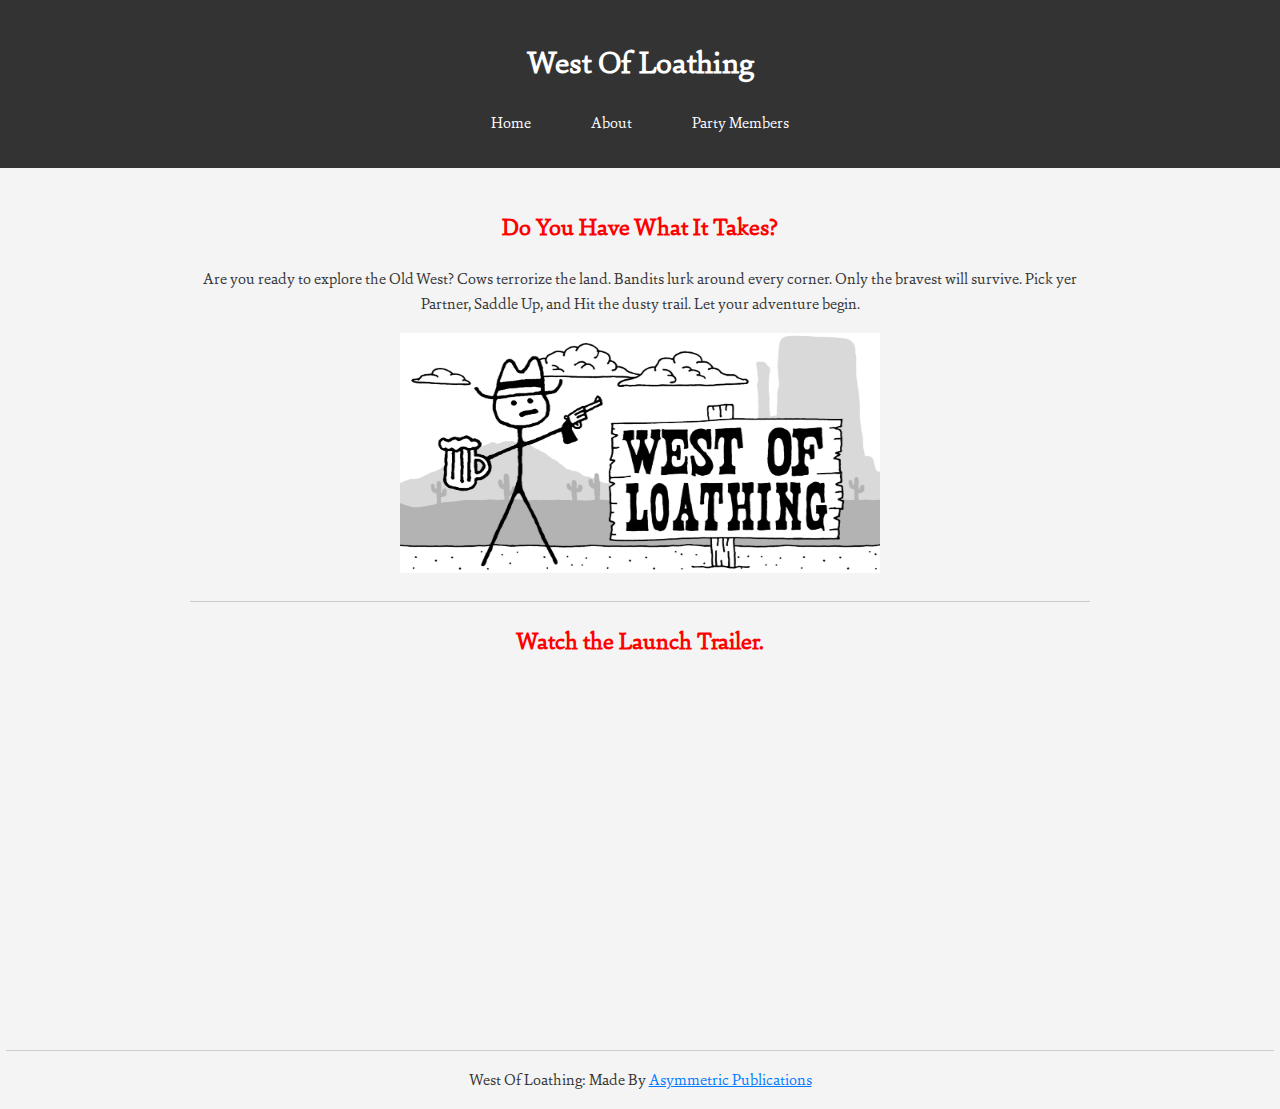
<file: index.html>
<!DOCTYPE html>
<!-- saved from url=(0084)https://professortony.github.io/Course_Files/CSW_23/Home%20Page%20Starter%20Code.htm -->
<html lang="en">
  <head>
    <meta http-equiv="Content-Type" content="text/html; charset=UTF-8" />

    <meta name="" />
    <title>West Of Loathing - Home</title>
    <!-- Link to your CSS file -->
    <link rel="stylesheet" href="/styles/styles.css" />
   
  </head>
  <body>
    <header>
      <!-- Your website's main heading -->
      <h1>West Of Loathing</h1>
      <!-- Navigation Menu -->
      <nav>
        <ul>
          <li><a href="index.html">Home</a></li>
          <li><a href="/pages/about.html">About</a></li>
          <li><a href="/pages/party.html">Party Members</a></li>
        </ul>
      </nav>
    </header>

    <main>
      <!-- Section for an introduction -->
      <section>
        <h2>Do You Have What It Takes?</h2>
        <p>Are you ready to explore the Old West? Cows terrorize the land. Bandits lurk around every corner. Only the bravest will survive. Pick yer Partner, Saddle Up, and Hit the dusty trail. Let your adventure begin.</p>
        <!-- Add one of your images here or other location of your choice -->
         <img src="/media/wol.png" alt="wol" height="240"  width="480"/>
      </section>
      <img id="tumbleweed" src="/media/weed.png" alt="Tumbleweed">
      <hr />
      <!-- A simple separator line -->

      <!-- Section for your embedded video or embed where you like -->
      <section>
        <h2> Watch the Launch Trailer.</h2>
        <iframe width="560" height="315" src="https://www.youtube-nocookie.com/embed/GDmOmxv2U4k?si=xBkhW4KYo3lMyrkq" title="YouTube video player" frameborder="0" allow="accelerometer; autoplay; clipboard-write; encrypted-media; gyroscope; picture-in-picture; web-share" referrerpolicy="strict-origin-when-cross-origin" allowfullscreen></iframe>
        <!-- Replace the 'src' with the embed link for your video. Example from YouTube -->
      </section>
    </main>

    <footer>
      <!-- Your footer content -->
       <hr>
       <p>West Of Loathing: Made By <a href="https://asymmetric.net/games.html" target="_blank"
        >
        Asymmetric Publications 
      </a>
        </p>
    </footer>
     <script src="/scripts/script.js"></script>
  </body>
</html>
</file>
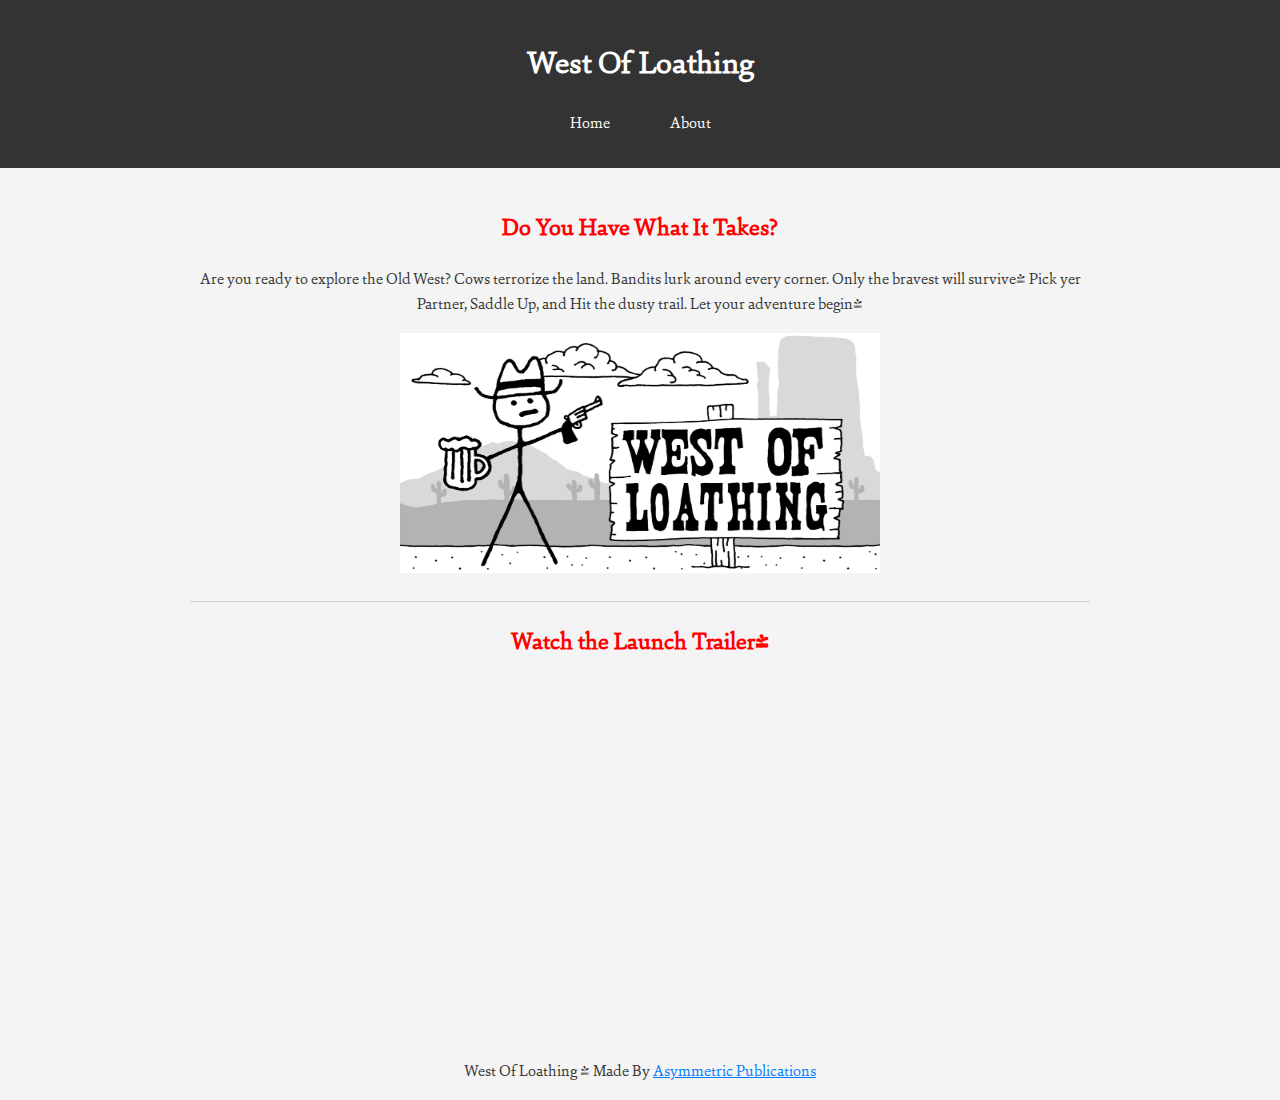
<file: pages/index.html>
<!DOCTYPE html>
<!-- saved from url=(0084)https://professortony.github.io/Course_Files/CSW_23/Home%20Page%20Starter%20Code.htm -->
<html lang="en">
  <head>
    <meta http-equiv="Content-Type" content="text/html; charset=UTF-8" />

    <meta name="" />
    <title>West Of Loathing - Home</title>
    <!-- Link to your CSS file -->
    <link rel="stylesheet" href="/styles/styles.css" />
  </head>
  <body>
    <header>
      <!-- Your website's main heading -->
      <h1>West Of Loathing</h1>
      <!-- Navigation Menu -->
      <nav>
        <ul>
          <li><a href="/pages/index.html">Home</a></li>
          <li><a href="/pages/about.html">About</a></li>
        </ul>
      </nav>
    </header>

    <main>
      <!-- Section for an introduction -->
      <section>
        <h2>Do You Have What It Takes?</h2>
        <p>Are you ready to explore the Old West? Cows terrorize the land. Bandits lurk around every corner. Only the bravest will survive! Pick yer Partner, Saddle Up, and Hit the dusty trail. Let your adventure begin!</p>
        <!-- Add one of your images here or other location of your choice -->
         <img src="/media/wol.png" alt="wol" height="240"  width="480"/>
      </section>

      <hr />
      <!-- A simple separator line -->

      <!-- Section for your embedded video or embed where you like -->
      <section>
        <h2> Watch the Launch Trailer!</h2>
        <iframe width="560" height="315" src="https://www.youtube-nocookie.com/embed/GDmOmxv2U4k?si=xBkhW4KYo3lMyrkq" title="YouTube video player" frameborder="0" allow="accelerometer; autoplay; clipboard-write; encrypted-media; gyroscope; picture-in-picture; web-share" referrerpolicy="strict-origin-when-cross-origin" allowfullscreen></iframe>
        <!-- Replace the 'src' with the embed link for your video. Example from YouTube -->
      </section>
    </main>

    <footer>
      <!-- Your footer content -->
       <p>West Of Loathing - Made By <a href="https://asymmetric.net/games.html" target="_blank"
        >
        Asymmetric Publications 
      </a>
        </p>
    </footer>
  </body>
</html>
</file>
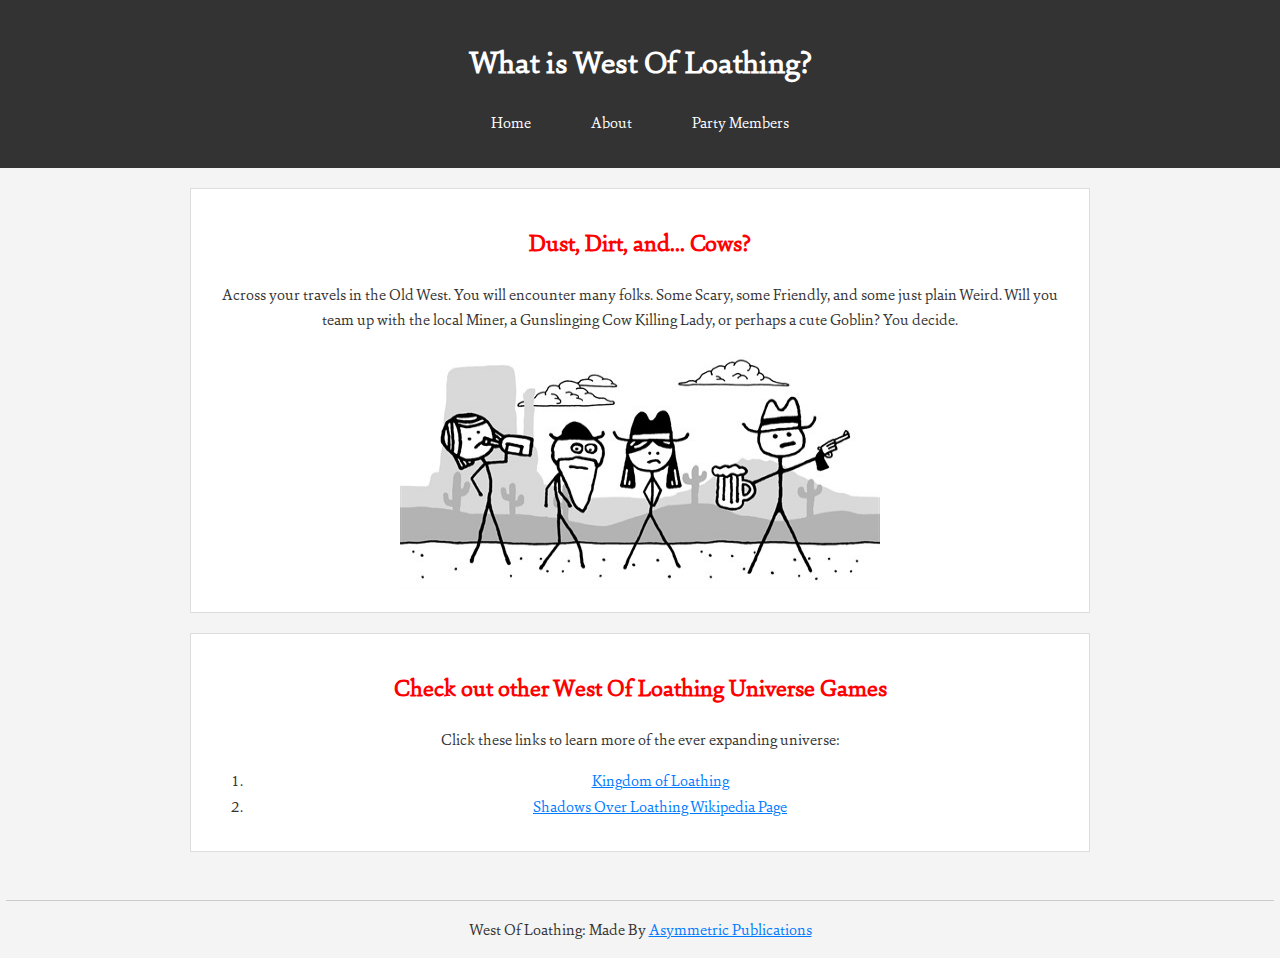
<file: pages/about.html>
<!DOCTYPE html>
<!-- saved from url=(0085)https://professortony.github.io/Course_Files/CSW_23/About%20Page%20Starter%20Code.htm -->
<html lang="en"><head><meta http-equiv="Content-Type" content="text/html; charset=UTF-8">
    
    <meta name="">
    <title>West Of Loathing - About</title>
    <!-- Link to your CSS file -->
     <link rel="stylesheet" href="/styles/styles.css">
    

</head>
<body>

    <header>
        <!-- Your website's main heading -->
        <h1>What is West Of Loathing?</h1>
        <!-- Navigation Menu -->
        
       <nav>
        <ul>
          <li><a href="../index.html">Home</a></li>
          <li><a href="/pages/about.html">About</a></li>
          <li><a href="/pages/party.html">Party Members</a></li>
        </ul>
      </nav>



    </header>

    <main>
        <!-- A section about the topic -->
        <section class="content-block">
            <h2>Dust, Dirt, and... Cows?</h2>
            <p>Across your travels in the Old West. You will encounter many folks. Some Scary, some Friendly, and some just plain Weird. Will you team up with the local Miner, a Gunslinging Cow Killing Lady, or perhaps a cute Goblin? You decide.</p>
            <!-- Add your second image here or other location you choose -->
             <img src="/media/partners.png" alt="Partners" height="240"  width="480">
            
        </section>
        <img id="tumbleweed" src="/media/weed.png" alt="Tumbleweed">
        <!-- A section with a list and external links -->
        <section class="content-block">
  <h2>Check out other West Of Loathing Universe Games</h2>
  <p>Click these links to learn more of the ever expanding universe:</p>
  <ol>
    <li>
      <a href="https://www.kingdomofloathing.com/login.php?loginid=efc60fab151240ec9c052c50308a9e9a" target="_blank">
        Kingdom of Loathing
      </a>
    </li>
    <li>
      <a href="https://en.wikipedia.org/wiki/Shadows_Over_Loathing" target="_blank">
      Shadows Over Loathing Wikipedia Page
      </a>
    </li>
  </ol>
</section>


    </main>

  <footer>
      <!-- Your footer content -->
      <hr>
       <p>West Of Loathing: Made By <a href="https://asymmetric.net/games.html" target="_blank"
        >
        Asymmetric Publications 
      </a>
        </p>
    </footer>

   <script src="/scripts/script.js"></script>

</body></html>
</file>
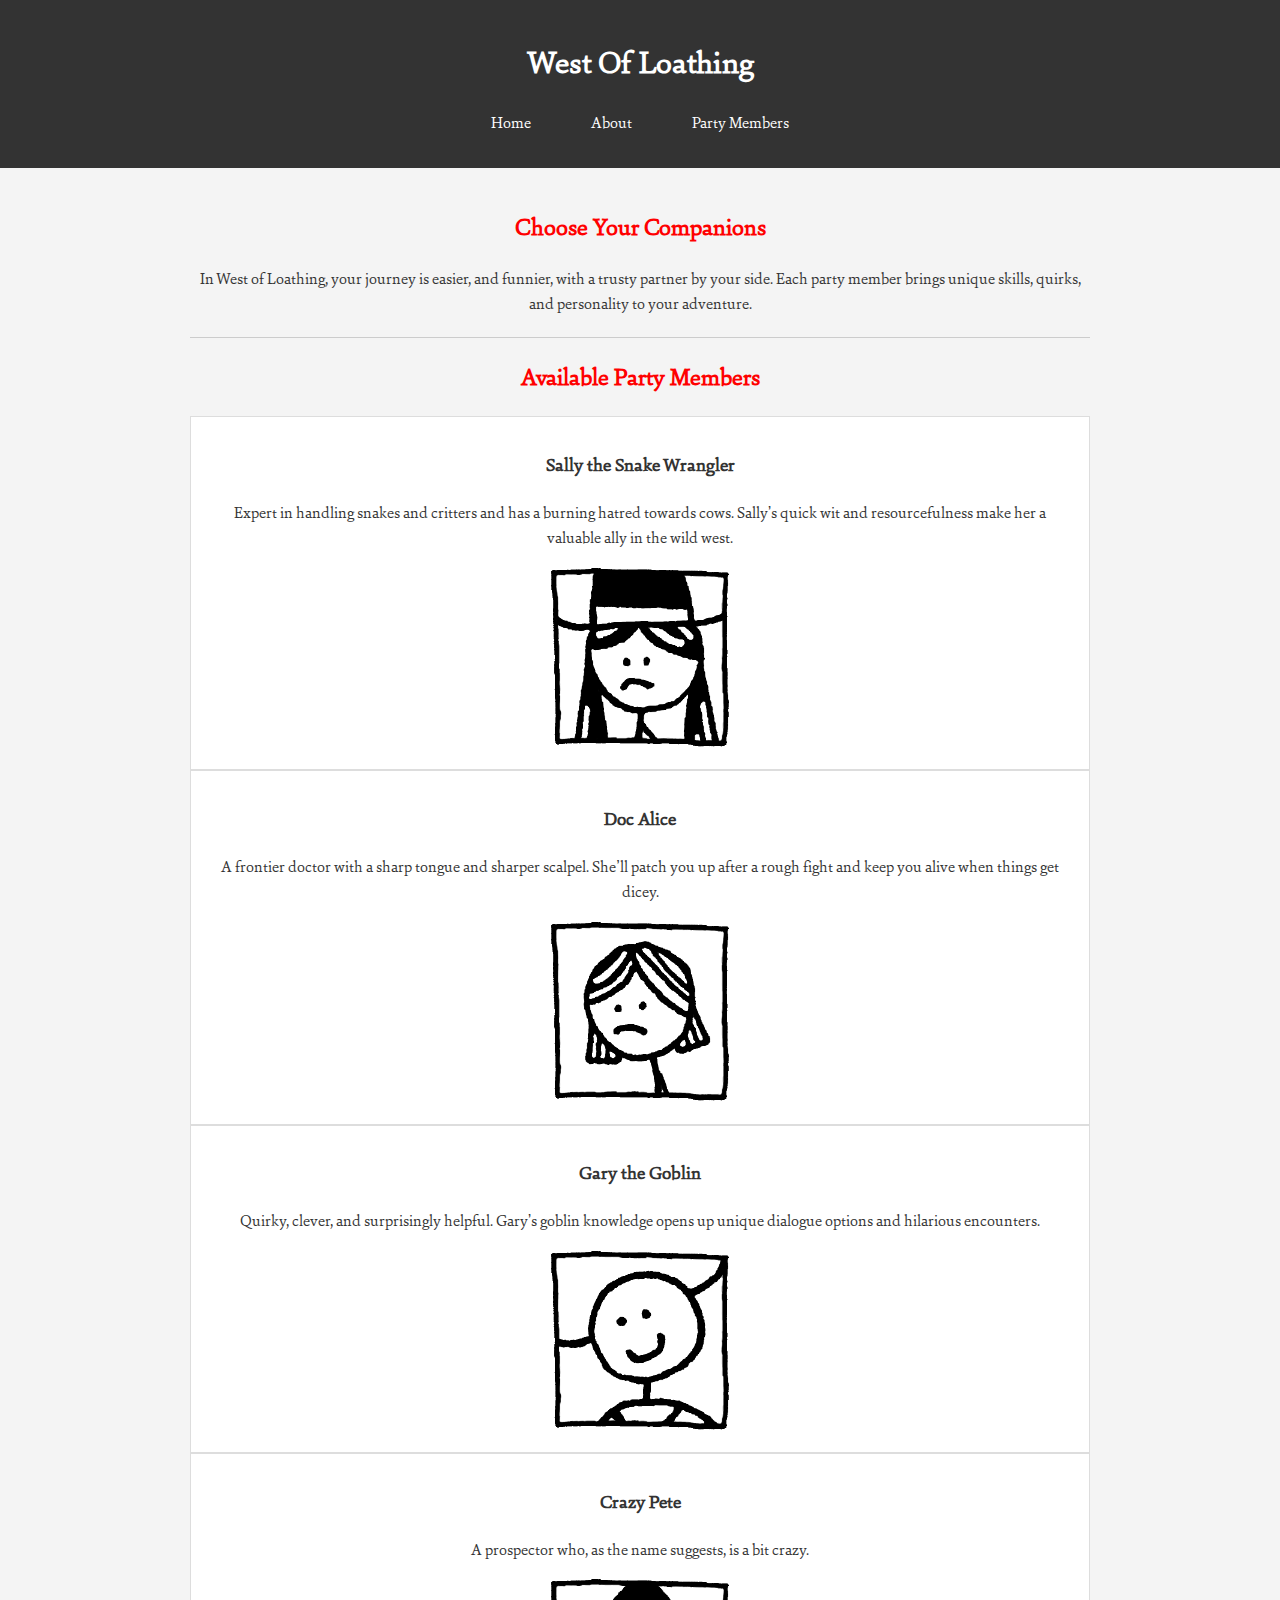
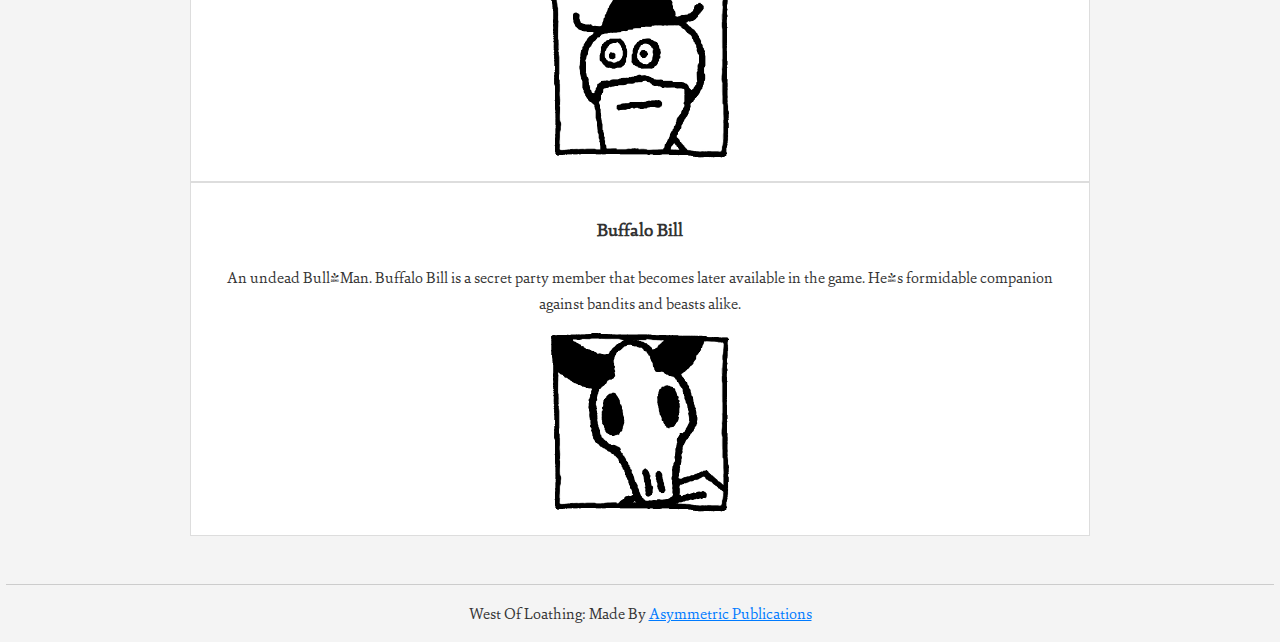
<file: pages/party.html>
<!DOCTYPE html>
<html lang="en">
  <head>
    <meta charset="UTF-8" />
    <meta name="viewport" content="width=device-width, initial-scale=1.0">
    <title>West Of Loathing - Party Members</title>
    <link rel="stylesheet" href="/styles/styles.css" />
  </head>
  <body>
    <header>
      <h1>West Of Loathing</h1>
      <nav>
        <ul>
          <li><a href="/index.html">Home</a></li>
          <li><a href="/pages/about.html">About</a></li>
          <li><a href="/pages/party.html">Party Members</a></li>
        </ul>
      </nav>
    </header>

     <main>
      <section>
        <h2>Choose Your Companions</h2>
        <p>In West of Loathing, your journey is easier, and funnier, with a trusty partner by your side. Each party member brings unique skills, quirks, and personality to your adventure.</p>
      </section>
      <img id="tumbleweed" src="/media/weed.png" alt="Tumbleweed">
      <hr />

      <section>
        <h2>Available Party Members</h2>

        <div class="content-block">
          <h3>Sally the Snake Wrangler</h3>
          <p>Expert in handling snakes and critters and has a burning hatred towards cows. Sally’s quick wit and resourcefulness make her a valuable ally in the wild west.</p>
          <img src="/media/sally.png" alt="Sally the Snake Wrangler" height="180"  width="180">
        </div>

        <div class="content-block">
          <h3>Doc Alice</h3>
          <p>A frontier doctor with a sharp tongue and sharper scalpel. She’ll patch you up after a rough fight and keep you alive when things get dicey.</p>
          <img src="/media/alice.png" alt="Doc Alice" height="180"  width="180">
        </div>

        <div class="content-block">
          <h3>Gary the Goblin</h3>
          <p>Quirky, clever, and surprisingly helpful. Gary’s goblin knowledge opens up unique dialogue options and hilarious encounters.</p>
            <img src="/media/gary.png" alt="Gary the Goblin" height="180"  width="180">
        </div>

        <div class="content-block">
          <h3>Crazy Pete</h3>
          <p>A prospector who, as the name suggests, is a bit crazy.</p>
            <img src="/media/pete.png" alt="Crazy Pete" height="180"  width="180">
        </div>

        <div class="content-block">
          <h3>Buffalo Bill</h3>
          <p>An undead Bull-Man. Buffalo Bill is a secret party member that becomes later available in the game. He's formidable companion against bandits and beasts alike.</p>
            <img src="/media/bill.png" alt="Buffalo Bill" height="180"  width="180">
        </div>
      </section>
    </main>


    <footer>
      <hr>
      <p>West Of Loathing: Made By <a href="https://asymmetric.net/games.html" target="_blank">Asymmetric Publications</a></p>
    </footer>
       <script src="/scripts/script.js"></script>
  </body>
</html>
</file>
<file: styles/styles.css>
/* Basic Web Design - CSS Starter File - Correct, Add, Remove code as needed.
  
  Instructions:
  1. Add code to css as needed and link this file to your index.html and about.html files.
  2. Start by defining your color scheme in the :root section.
  3. Style the body, header, nav, main, sections, and footer.
  4. Use CSS to make your images responsive.
  5. Add a media query at the bottom to adjust styles for mobile devices.
*/

/* ------------------- */
/* Color and Font Vars */
/* ------------------- */

@font-face {
  font-family: 'Sina';
  src: url('/fonts/fonnts.com-SinaReg.otf') format('opentype');
  font-weight: normal;
  font-style: normal;
}


:root {
  --color-primary: #333;
  --color-secondary: #f4f4f4;
  --color-accent: #007bff;

  --font-heading: 'Sina', Georgia, serif;
  --font-body: 'Sina', Arial, sans-serif;
}




/* ------------------- */
/* Basic Body Styles   */
/* ------------------- */

html, body {
  overflow-x: hidden;
}

body {
  font-family: var(--font-body);
  background-color: var(--color-secondary);
  color: var(--color-primary);
  margin: 0;
  padding: 0;
  line-height: 1.6;
  display: flex;
  flex-direction: column;
  align-items: center;
  text-align: center;
}

/* ------------------- */
/* Layout & Sections   */
/* ------------------- */
header {
  background-color: var(--color-primary);
  color: var(--color-secondary);
  padding: 1rem;
  text-align: center;
  width: 100%;
}

nav ul {
  list-style-type: none;
  padding: 0;
  display: flex;              
  justify-content: center;    
  gap: 30px;                  
}

nav ul li {
  display: inline;
  margin: 0 15px;
}

nav a {
  color: white;
  text-decoration: none;
}

main {
  padding: 20px;
  max-width: 900px;
  width: 100%;
                  /* This centers the main content */
}

section {
  margin-bottom: 20px;
}

/* Example of a border for a block area */
.content-block {
    border: 1px solid #ddd;
    padding: 15px;
    background-color: white;
}

hr {
    border: 0;
    height: 1px;
    background: #ccc;
}

footer {
  text-align: center;
  width: 99%;
}


/* ------------------- */
/* Content Styling     */
/* ------------------- */
h1, h2 {
  font-family: var(--font-heading);
  color: var(--color-primary);
}


header h1 {
    color: white; /* Overriding for the header */
}
h2{
  color:red
}

a {
    color: var(--color-accent);
}

p, a {
  font-family: var(--font-body);
}


/* Make images responsive */

/* img {
  max-width: 100%;
  height: 100%;
  display: block;
  margin: 0 auto; 
} */



/* ------------------- */
/* Responsive Design   */
/* ------------------- */
/* Media Query for screens smaller than 600px */

@media screen and (max-width: 600px) {
  nav ul {
  list-style-type: none;
  padding: 0;
  display: flex;
  justify-content: center;
  gap: 1.5rem;
  flex-wrap: wrap; 
}

nav a {
  color: white;
  text-decoration: none;
  padding: 0.5rem 1rem; 
}

  nav ul li {
    display: block; 
    margin: 10px 0;
  }

  main {
      padding: 10px;
  }
}

/* adding some kind of animation for the extra credit */
#tumbleweed {
  position: fixed;
  bottom: 20px;
  left: -150px; /* start off-screen */
  width: 100px;
  opacity: 0;
  transition: transform 8s linear, opacity 1s ease-in;
}
</file>
